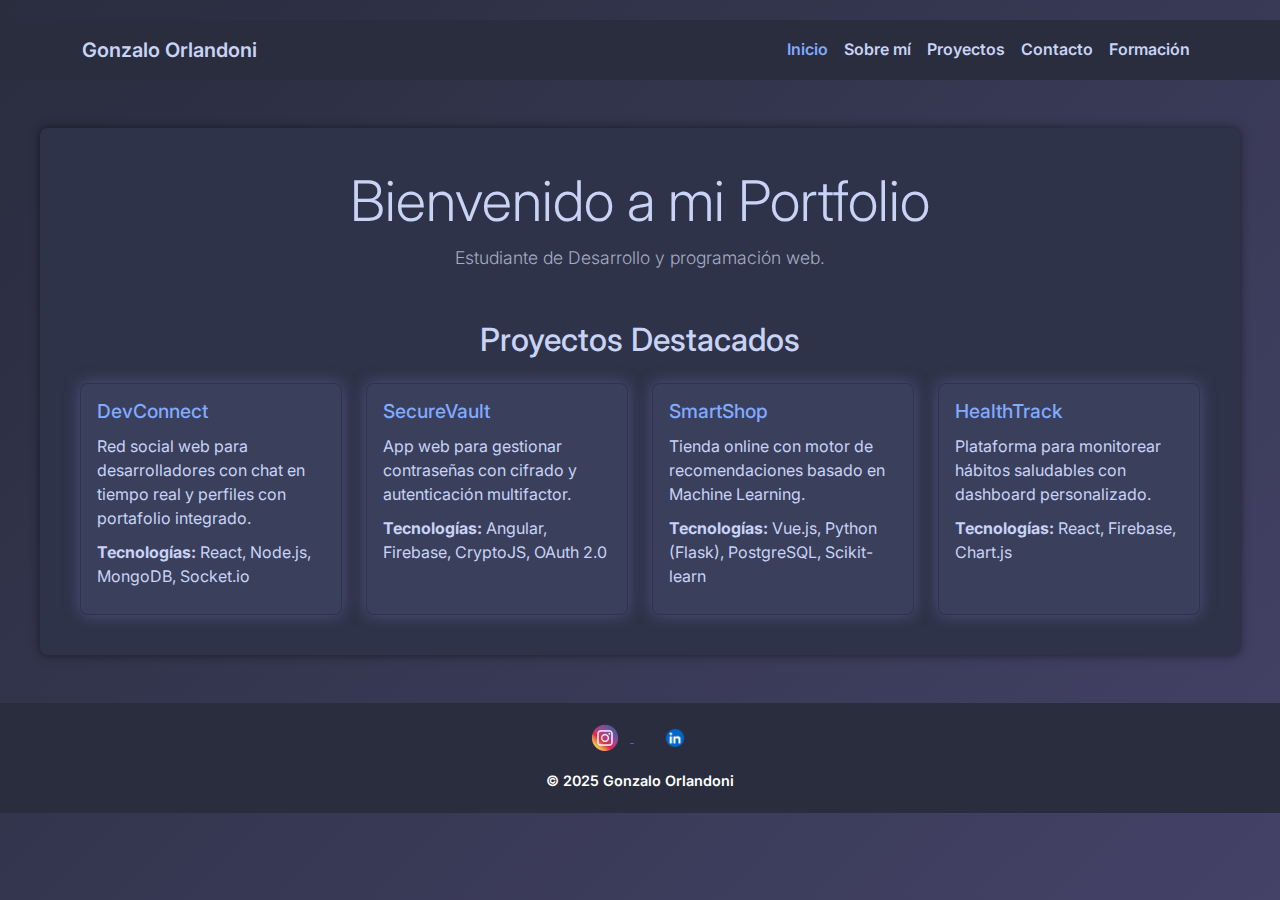
<file: index.html>
<!DOCTYPE html>
<html lang="es">
  <head>
    <meta charset="utf-8" />
    <meta name="viewport" content="width=device-width, initial-scale=1" />
    <title>Portfolio - Gonzalo Orlandoni</title>
    <link href="https://fonts.googleapis.com/css2?family=Inter:wght@400;600;700&display=swap" rel="stylesheet" />
    <link href="https://cdn.jsdelivr.net/npm/bootstrap@5.3.2/dist/css/bootstrap.min.css" rel="stylesheet" />
    <link rel="stylesheet" href="style.css" />
    <link rel="icon" href="../img/favicon-entrega2.png" type="image/png" />
    <meta name="description" content="Portfolio personal de Gonzalo Orlandoni: proyectos, habilidades y contacto." />
    <meta name="author" content="Gonzalo Orlandoni" />
    <meta name="description" content="Portfolio de Gonzalo Orlandoni: sobre mí, proyectos, formación y contacto." />
    <meta
      name="keywords"
      content="Portfolio, Web Developer, Gonzalo Orlandoni, Proyectos, HTML, CSS, JavaScript, Front-end"
    />
    <meta name="author" content="Gonzalo Orlandoni" />
    <meta name="robots" content="index, follow" />
  </head>
  <body>
    <header>
      <nav class="navbar navbar-expand-lg navbar-custom">
        <div class="container">
          <a class="navbar-brand" href="index.html">Gonzalo Orlandoni</a>
          <button
            class="navbar-toggler"
            type="button"
            data-bs-toggle="collapse"
            data-bs-target="#navbarNav"
            aria-controls="navbarNav"
            aria-expanded="false"
            aria-label="Toggle navigation"
          >
            <span class="navbar-toggler-icon"></span>
          </button>
          <div class="collapse navbar-collapse" id="navbarNav">
            <ul class="navbar-nav ms-auto">
              <li class="nav-item"><a class="nav-link active" href="index.html">Inicio</a></li>
              <li class="nav-item"><a class="nav-link" href="pages/sobre-mi.html">Sobre mí</a></li>
              <li class="nav-item"><a class="nav-link" href="pages/proyectos.html">Proyectos</a></li>
              <li class="nav-item"><a class="nav-link" href="pages/contacto.html">Contacto</a></li>
              <li class="nav-item"><a class="nav-link" href="pages/formacion.html">Formación</a></li>
            </ul>
          </div>
        </div>
      </nav>
    </header>
    <main class="container my-5">
      <section class="hero text-center mb-5">
        <h1 class="display-4">Bienvenido a mi Portfolio</h1>
        <p class="lead">Estudiante de Desarrollo y programación web.</p>
      </section>
      <section>
        <h2 class="mb-4 text-center">Proyectos Destacados</h2>
        <div class="row g-4">
          <div class="col-12 col-md-6 col-lg-3">
            <div class="card p-3 h-100">
              <h3>DevConnect</h3>
              <p>Red social web para desarrolladores con chat en tiempo real y perfiles con portafolio integrado.</p>
              <p><strong>Tecnologías:</strong> React, Node.js, MongoDB, Socket.io</p>
            </div>
          </div>
          <div class="col-12 col-md-6 col-lg-3">
            <div class="card p-3 h-100">
              <h3>SecureVault</h3>
              <p>App web para gestionar contraseñas con cifrado y autenticación multifactor.</p>
              <p><strong>Tecnologías:</strong> Angular, Firebase, CryptoJS, OAuth 2.0</p>
            </div>
          </div>
          <div class="col-12 col-md-6 col-lg-3">
            <div class="card p-3 h-100">
              <h3>SmartShop</h3>
              <p>Tienda online con motor de recomendaciones basado en Machine Learning.</p>
              <p><strong>Tecnologías:</strong> Vue.js, Python (Flask), PostgreSQL, Scikit-learn</p>
            </div>
          </div>
          <div class="col-12 col-md-6 col-lg-3">
            <div class="card p-3 h-100">
              <h3>HealthTrack</h3>
              <p>Plataforma para monitorear hábitos saludables con dashboard personalizado.</p>
              <p><strong>Tecnologías:</strong> React, Firebase, Chart.js</p>
            </div>
          </div>
        </div>
      </section>
    </main>

    <footer class="mt-5">
      <div class="social-links text-center mb-3">
        <a href="https://www.instagram.com/gonzaorlandoni/" target="_blank" rel="noopener noreferrer" class="mx-2">
          <img src="img/logoinstagram.png" alt="Instagram de Gonzalo Orlandoni" width="30" height="30" />
        </a>
        <a
          href="https://www.linkedin.com/in/gonzalo-javier-orlandoni-337892229/"
          target="_blank"
          rel="noopener noreferrer"
          class="mx-2"
        >
          <img src="img/logolinkedin.png" alt="LinkedIn" width="30" height="30" />
        </a>
      </div>
      <p class="text-center text-white">&copy; 2025 Gonzalo Orlandoni</p>
    </footer>

    <script src="https://cdn.jsdelivr.net/npm/bootstrap@5.3.0/dist/js/bootstrap.bundle.min.js"></script>
    <script>
      window.addEventListener("load", () => {
        document.body.classList.add("loaded");
      });
    </script>
  </body>
</html>
</file>
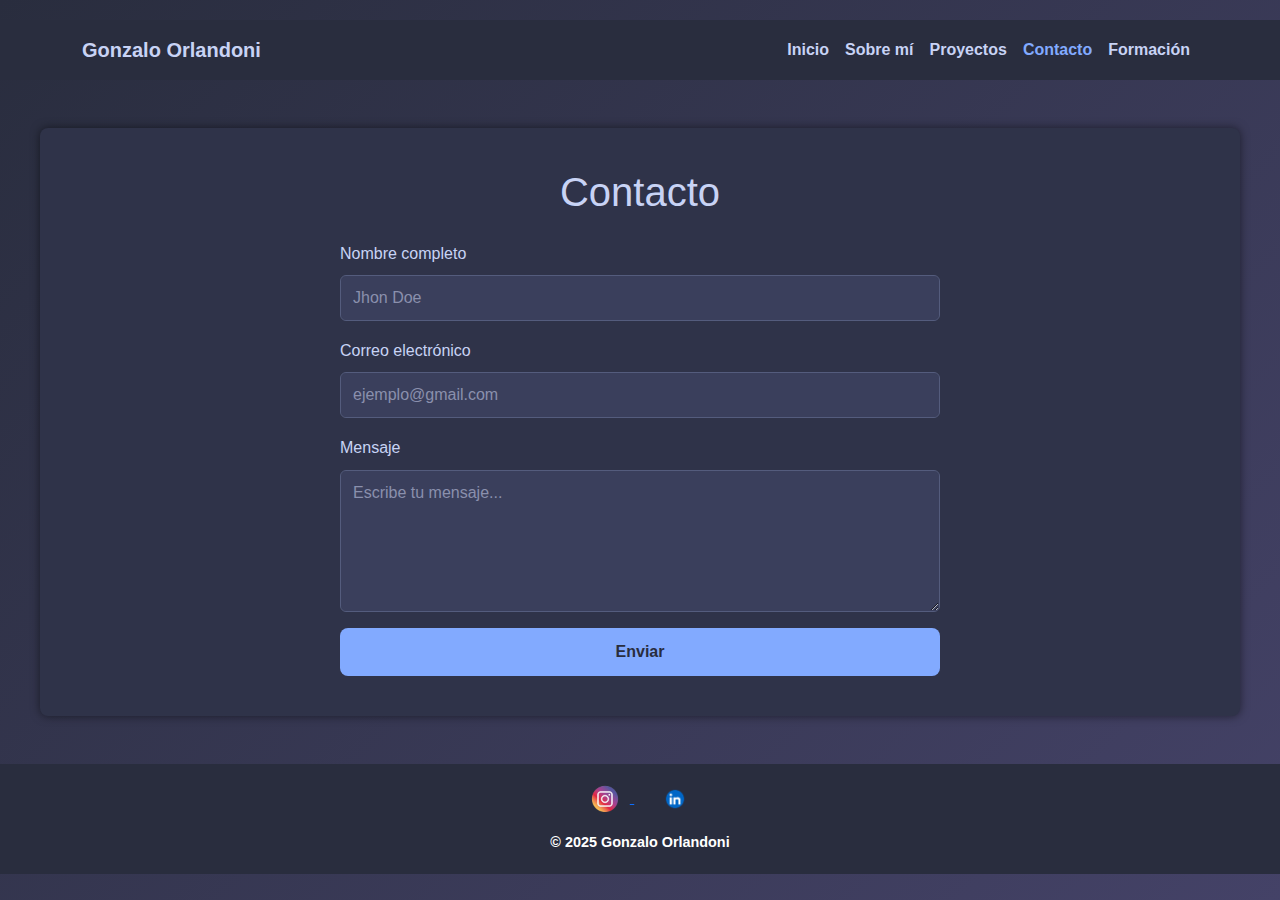
<file: pages/contacto.html>
<!DOCTYPE html>
<html lang="es">
  <head>
    <meta charset="UTF-8" />
    <meta name="viewport" content="width=device-width, initial-scale=1" />
    <title>Contacto - Gonzalo Orlandoni</title>
    <link href="https://cdn.jsdelivr.net/npm/bootstrap@5.3.0/dist/css/bootstrap.min.css" rel="stylesheet" />
    <link rel="stylesheet" href="../style.css" />
    <link rel="icon" href="../img/favicon-entrega2.png" type="image/png" />
    <meta
      name="description"
      content="Contacto con Gonzalo Orlandoni: envía un mensaje, solicita información o colabora en proyectos de desarrollo web."
    />
    <meta name="author" content="Gonzalo Orlandoni" />
    <meta name="description" content="Portfolio de Gonzalo Orlandoni: sobre mí, proyectos, formación y contacto." />
    <meta
      name="keywords"
      content="Portfolio, Web Developer, Gonzalo Orlandoni, Proyectos, HTML, CSS, JavaScript, Front-end"
    />
    <meta name="author" content="Gonzalo Orlandoni" />
    <meta name="robots" content="index, follow" />
  </head>
  <body>
    <header>
      <nav class="navbar navbar-expand-lg navbar-custom">
        <div class="container">
          <a class="navbar-brand" href="../index.html">Gonzalo Orlandoni</a>
          <button
            class="navbar-toggler"
            type="button"
            data-bs-toggle="collapse"
            data-bs-target="#navbarNav"
            aria-controls="navbarNav"
            aria-expanded="false"
            aria-label="Toggle navigation"
          >
            <span class="navbar-toggler-icon"></span>
          </button>
          <div class="collapse navbar-collapse" id="navbarNav">
            <ul class="navbar-nav ms-auto">
              <li class="nav-item"><a class="nav-link" href="../index.html">Inicio</a></li>
              <li class="nav-item"><a class="nav-link" href="sobre-mi.html">Sobre mí</a></li>
              <li class="nav-item"><a class="nav-link" href="proyectos.html">Proyectos</a></li>
              <li class="nav-item"><a class="nav-link active" href="contacto.html">Contacto</a></li>
              <li class="nav-item"><a class="nav-link" href="formacion.html">Formación</a></li>
            </ul>
          </div>
        </div>
      </nav>
    </header>

    <main class="container my-5">
      <section class="contacto mx-auto" style="max-width: 600px">
        <h1 class="mb-4 text-center">Contacto</h1>
        <form>
          <div class="mb-3">
            <label for="nombre" class="form-label">Nombre completo</label>
            <input type="text" class="form-control form-control-custom" id="nombre" placeholder="Jhon Doe" required />
          </div>
          <div class="mb-3">
            <label for="email" class="form-label">Correo electrónico</label>
            <input
              type="email"
              class="form-control form-control-custom"
              id="email"
              placeholder="ejemplo@gmail.com"
              required
            />
          </div>
          <div class="mb-3">
            <label for="mensaje" class="form-label">Mensaje</label>
            <textarea
              class="form-control form-control-custom"
              id="mensaje"
              rows="5"
              placeholder="Escribe tu mensaje..."
              required
            ></textarea>
          </div>
          <button type="submit" class="btn btn-custom w-100">Enviar</button>
        </form>
      </section>
    </main>

    <footer class="mt-5">
      <div class="social-links text-center mb-3">
        <a href="https://www.instagram.com/gonnorlandoni/" target="_blank" rel="noopener noreferrer" class="mx-2">
          <img src="../img/logoinstagram.png" alt="Instagram de Gonzalo Orlandoni" width="30" height="30" />
        </a>
        <a
          href="https://www.linkedin.com/in/gonzalo-javier-orlandoni-337892229/"
          target="_blank"
          rel="noopener noreferrer"
          class="mx-2"
        >
          <img src="../img/logolinkedin.png" alt="LinkedIn de Gonzalo Orlandoni" width="30" height="30" />
        </a>
      </div>
      <p class="text-center text-white">&copy; 2025 Gonzalo Orlandoni</p>
    </footer>

    <script src="https://cdn.jsdelivr.net/npm/bootstrap@5.3.0/dist/js/bootstrap.bundle.min.js"></script>
    <script>
      window.addEventListener("load", () => {
        document.body.classList.add("loaded");
      });
    </script>
  </body>
</html>
</file>
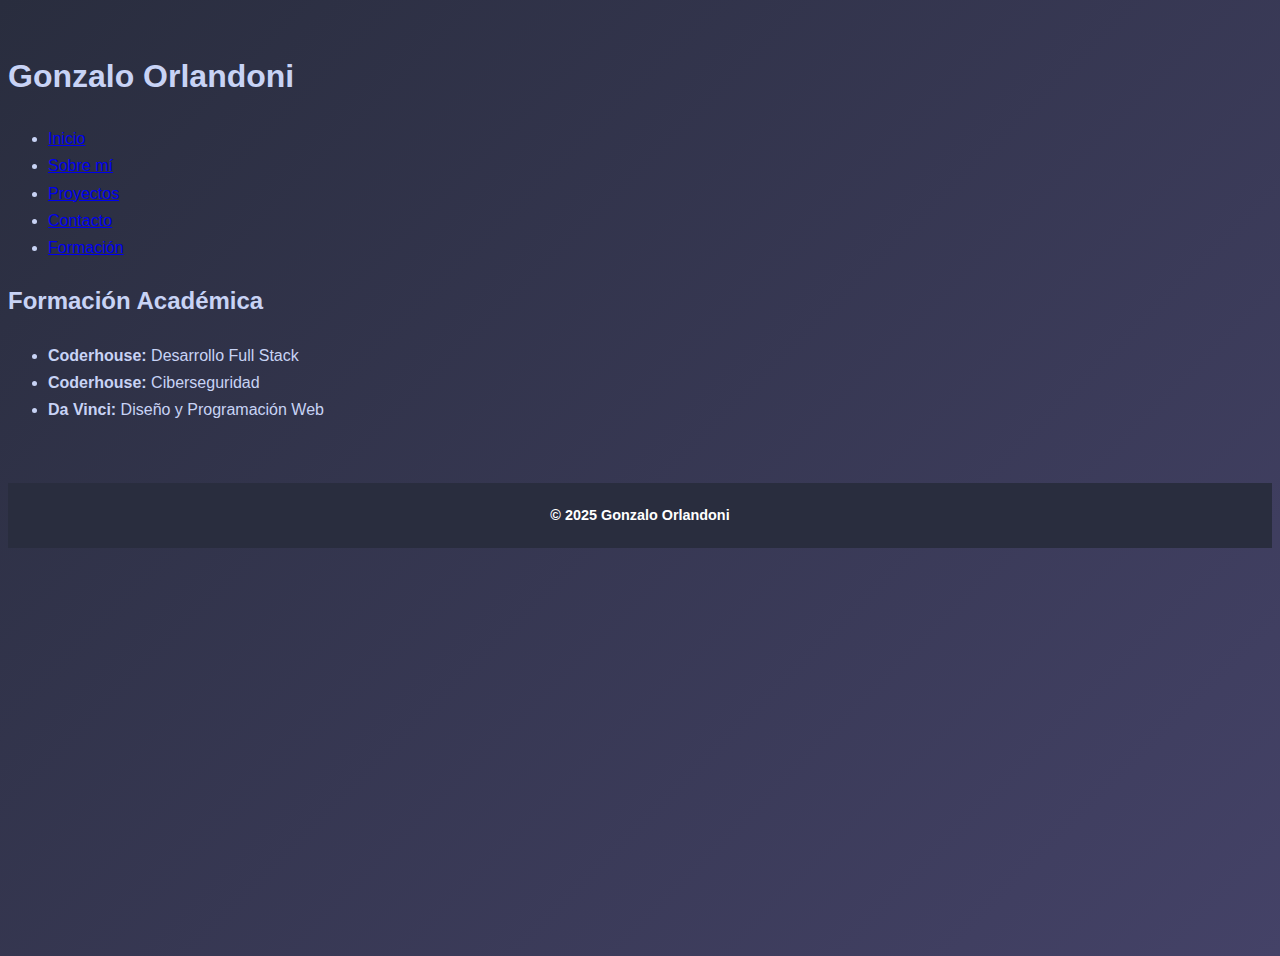
<file: pages/Formacion.html>
<!DOCTYPE html>
<html lang="es">
<head>
   <meta charset="UTF-8" />
   <meta name="viewport" content="width=device-width, initial-scale=1.0" />
   <title>Formación - Gonzalo Orlandoni</title>
   <link rel="stylesheet" href="../style.css">
   <link rel="icon" href="../img/favicon-entrega2.png" type="image/png">
</head>
<body>
   <header>
   <nav class="navbar">
      <h1>Gonzalo Orlandoni</h1>
      <ul class="nav-links">
      <li><a href="../index.html">Inicio</a></li>
      <li><a href="sobre-mi.html">Sobre mí</a></li>
      <li><a href="proyectos.html">Proyectos</a></li>
      <li><a href="contacto.html">Contacto</a></li>
      <li><a href="formacion.html">Formación</a></li>
      </ul>
   </nav>
   </header>
   <main>
   <section class="formacion">
      <h2>Formación Académica</h2>
      <ul>
      <li><strong>Coderhouse:</strong> Desarrollo Full Stack</li>
      <li><strong>Coderhouse:</strong> Ciberseguridad</li>
      <li><strong>Da Vinci:</strong> Diseño y Programación Web</li>
      </ul>
   </section>
   </main>
   <footer>
   <p>&copy; 2025 Gonzalo Orlandoni</p>
   </footer>
</body>
</html>
</file>
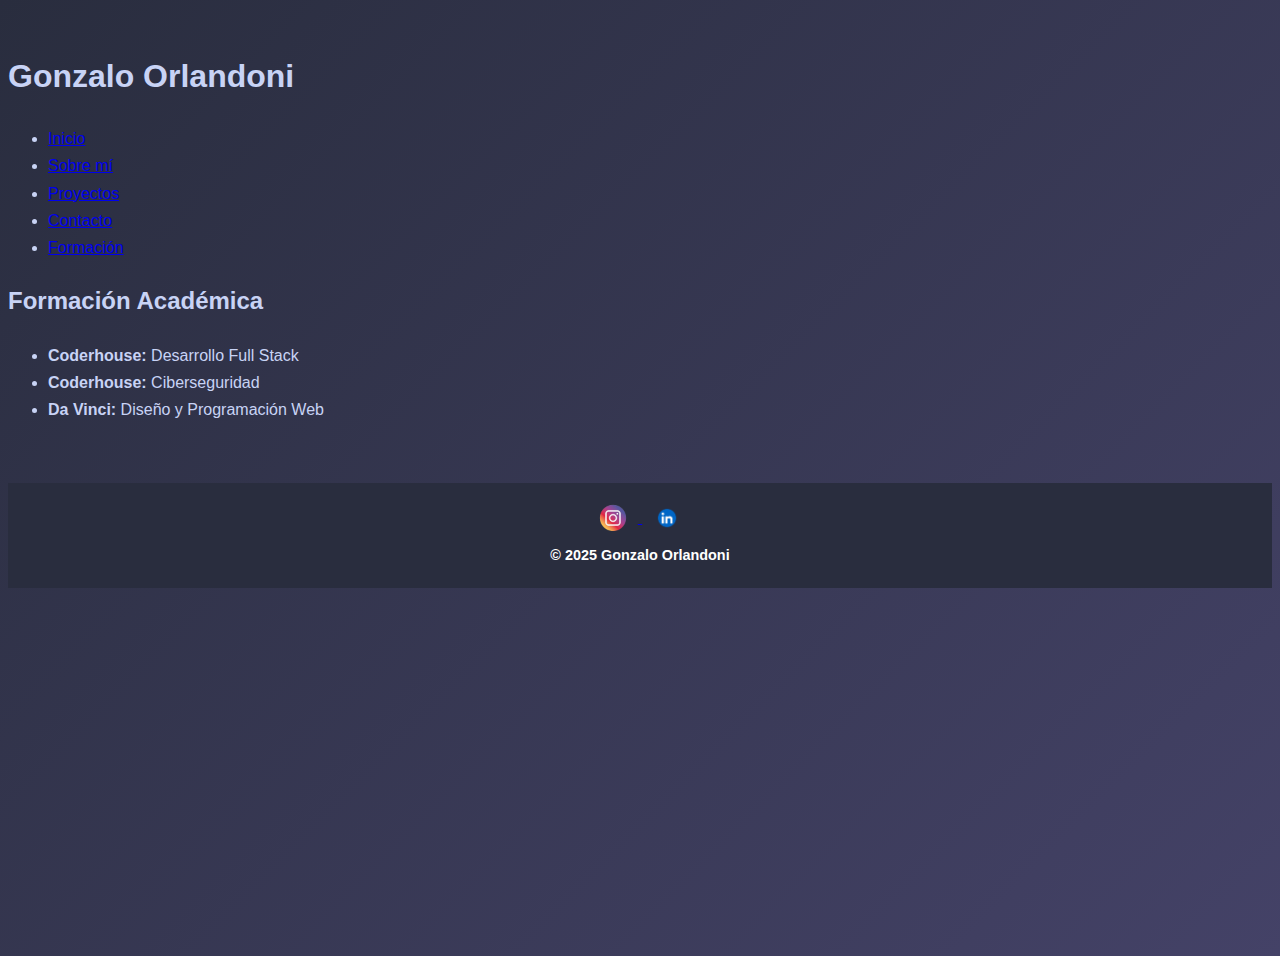
<file: pages/formacion.html>
<!DOCTYPE html>
<html lang="es">
<head>
   <meta charset="UTF-8" />
   <meta name="viewport" content="width=device-width, initial-scale=1.0" />
   <title>Formación - Gonzalo Orlandoni</title>
   <link rel="stylesheet" href="../style.css">
   <link rel="icon" href="../img/favicon-entrega2.png" type="image/png">
</head>
<body>
   <header>
   <nav class="navbar">
      <h1>Gonzalo Orlandoni</h1>
      <ul class="nav-links">
      <li><a href="../index.html">Inicio</a></li>
      <li><a href="sobre-mi.html">Sobre mí</a></li>
      <li><a href="proyectos.html">Proyectos</a></li>
      <li><a href="contacto.html">Contacto</a></li>
      <li><a href="formacion.html">Formación</a></li>
      </ul>
   </nav>
   </header>
   <main>
   <section class="formacion">
      <h2>Formación Académica</h2>
      <ul>
      <li><strong>Coderhouse:</strong> Desarrollo Full Stack</li>
      <li><strong>Coderhouse:</strong> Ciberseguridad</li>
      <li><strong>Da Vinci:</strong> Diseño y Programación Web</li>
      </ul>
   </section>
   </main>
   <footer>
   <div class="social-links">
   <a href="https://www.instagram.com/gonzaorlandoni/%7D" target="_blank" rel="noopener noreferrer">
   <img src="../img/logoinstagram.png" alt="Instagram" width="30" height="30">
   </a>
   <a href="https://www.linkedin.com/in/gonzalo-javier-orlandoni-337892229/" target="_blank" rel="noopener noreferrer">
   <img src="../img/logolinkedin.png" alt="Instagram" width="30" height="30">
   </a>
   </div>
   <p>&copy; 2025 Gonzalo Orlandoni</p>
   </footer>
</body>
</html>
</file>
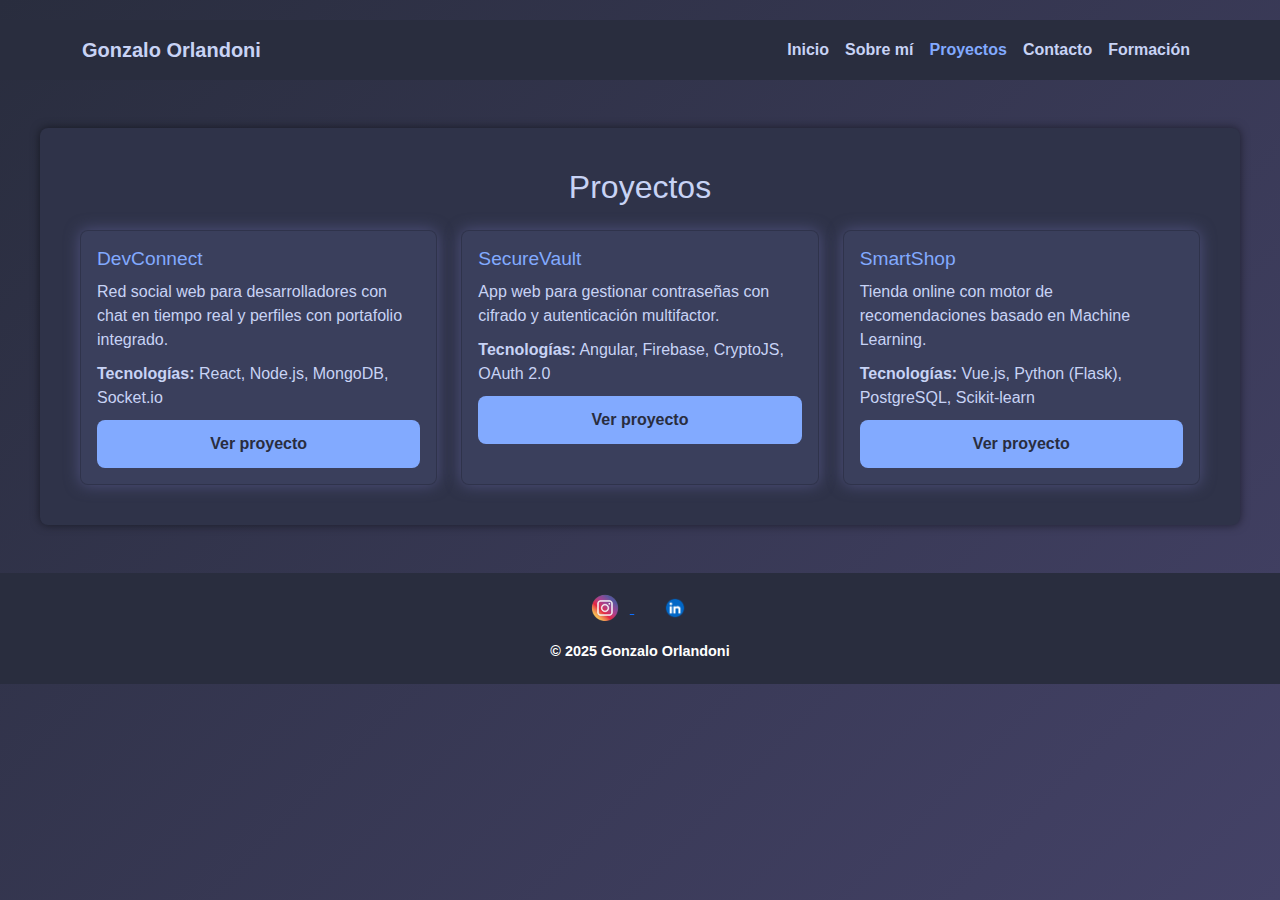
<file: pages/proyectos.html>
<!DOCTYPE html>
<html lang="es">
  <head>
    <meta charset="UTF-8" />
    <meta name="viewport" content="width=device-width, initial-scale=1" />
    <title>Proyectos - Gonzalo Orlandoni</title>
    <link href="https://cdn.jsdelivr.net/npm/bootstrap@5.3.0/dist/css/bootstrap.min.css" rel="stylesheet" />
    <link rel="stylesheet" href="../style.css" />
    <link rel="icon" href="../img/favicon-entrega2.png" type="image/png" />
  </head>
  <body>
    <header>
      <nav class="navbar navbar-expand-lg navbar-custom">
        <div class="container">
          <a class="navbar-brand" href="../index.html">Gonzalo Orlandoni</a>
          <button
            class="navbar-toggler"
            type="button"
            data-bs-toggle="collapse"
            data-bs-target="#navbarNav"
            aria-controls="navbarNav"
            aria-expanded="false"
            aria-label="Toggle navigation"
          >
            <span class="navbar-toggler-icon"></span>
          </button>
          <div class="collapse navbar-collapse" id="navbarNav">
            <ul class="navbar-nav ms-auto">
              <li class="nav-item"><a class="nav-link" href="../index.html">Inicio</a></li>
              <li class="nav-item"><a class="nav-link" href="sobre-mi.html">Sobre mí</a></li>
              <li class="nav-item"><a class="nav-link active" href="proyectos.html">Proyectos</a></li>
              <li class="nav-item"><a class="nav-link" href="contacto.html">Contacto</a></li>
              <li class="nav-item"><a class="nav-link" href="formacion.html">Formación</a></li>
            </ul>
          </div>
        </div>
      </nav>
    </header>

    <main class="container my-5">
      <h2 class="mb-4 text-center">Proyectos</h2>
      <div class="row g-4">
        <div class="col-12 col-md-6 col-lg-4">
          <div class="card p-3 h-100">
            <h3>DevConnect</h3>
            <p>Red social web para desarrolladores con chat en tiempo real y perfiles con portafolio integrado.</p>
            <p><strong>Tecnologías:</strong> React, Node.js, MongoDB, Socket.io</p>
            <a href="#" class="btn btn-custom">Ver proyecto</a>
          </div>
        </div>
        <div class="col-12 col-md-6 col-lg-4">
          <div class="card p-3 h-100">
            <h3>SecureVault</h3>
            <p>App web para gestionar contraseñas con cifrado y autenticación multifactor.</p>
            <p><strong>Tecnologías:</strong> Angular, Firebase, CryptoJS, OAuth 2.0</p>
            <a href="#" class="btn btn-custom">Ver proyecto</a>
          </div>
        </div>
        <div class="col-12 col-md-6 col-lg-4">
          <div class="card p-3 h-100">
            <h3>SmartShop</h3>
            <p>Tienda online con motor de recomendaciones basado en Machine Learning.</p>
            <p><strong>Tecnologías:</strong> Vue.js, Python (Flask), PostgreSQL, Scikit-learn</p>
            <a href="#" class="btn btn-custom">Ver proyecto</a>
          </div>
        </div>
        <!-- Agrega más proyectos aquí si querés -->
      </div>
    </main>

    <footer class="mt-5">
      <div class="social-links text-center mb-3">
        <a href="https://www.instagram.com/gonzaorlandoni/" target="_blank" rel="noopener noreferrer" class="mx-2">
          <img src="../img/logoinstagram.png" alt="Instagram" width="30" height="30" />
        </a>
        <a
          href="https://www.linkedin.com/in/gonzalo-javier-orlandoni-337892229/"
          target="_blank"
          rel="noopener noreferrer"
          class="mx-2"
        >
          <img src="../img/logolinkedin.png" alt="LinkedIn" width="30" height="30" />
        </a>
      </div>
      <p class="text-center text-white">&copy; 2025 Gonzalo Orlandoni</p>
    </footer>

    <script src="https://cdn.jsdelivr.net/npm/bootstrap@5.3.0/dist/js/bootstrap.bundle.min.js"></script>
  </body>
</html>
</file>
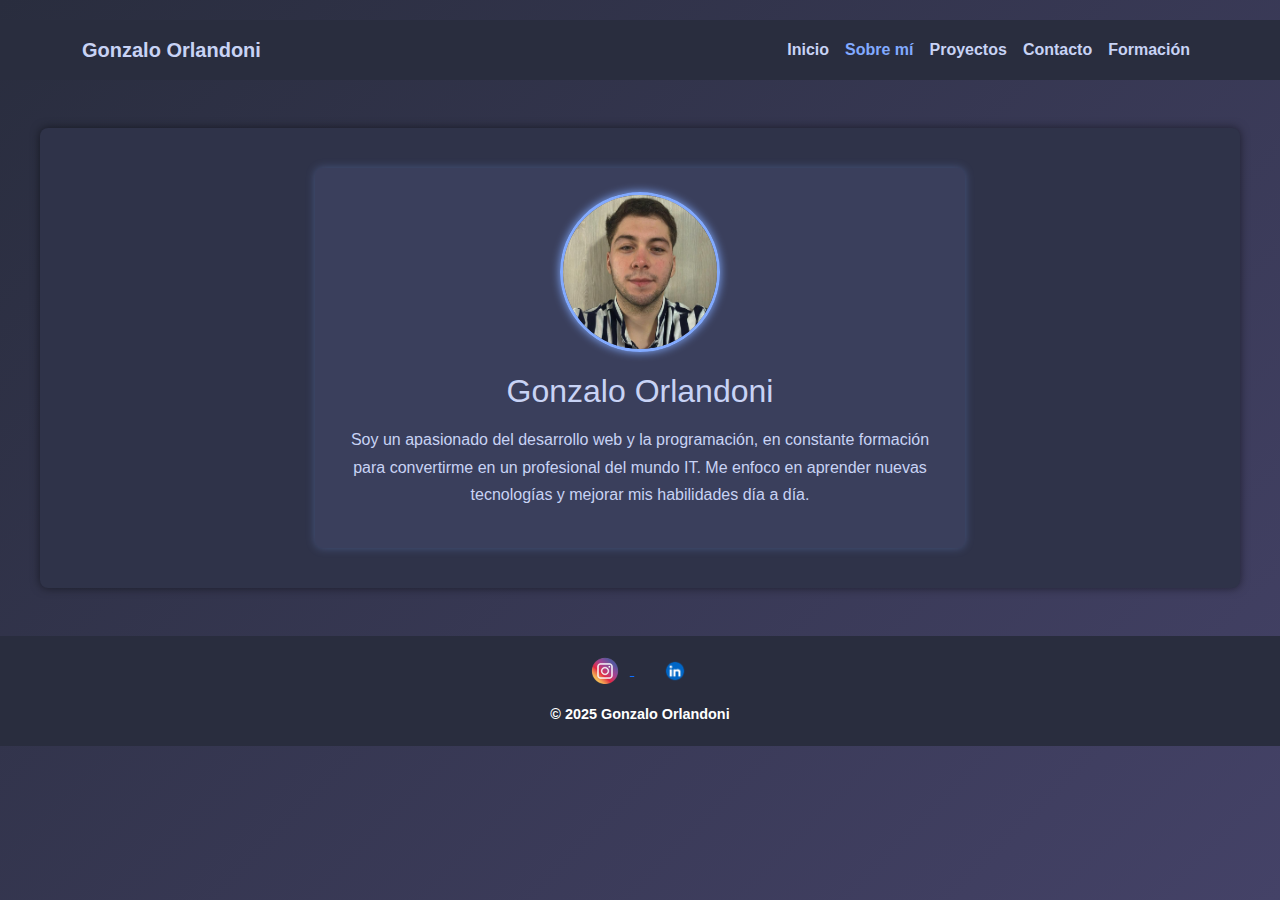
<file: pages/sobre-mi.html>
<!DOCTYPE html>
<html lang="es">
  <head>
    <meta charset="UTF-8" />
    <meta name="viewport" content="width=device-width, initial-scale=1" />
    <title>Sobre mí - Gonzalo Orlandoni</title>
    <link href="https://cdn.jsdelivr.net/npm/bootstrap@5.3.0/dist/css/bootstrap.min.css" rel="stylesheet" />
    <link rel="stylesheet" href="../style.css" />
    <link rel="icon" href="../img/favicon-entrega2.png" type="image/png" />
    <meta
      name="description"
      content="Sobre mí - Gonzalo Orlandoni, desarrollador web y programador, con experiencia en proyectos web y habilidades en HTML, CSS y JavaScript."
    />
    <meta name="author" content="Gonzalo Orlandoni" />
    <meta name="description" content="Portfolio de Gonzalo Orlandoni: sobre mí, proyectos, formación y contacto." />
    <meta
      name="keywords"
      content="Portfolio, Web Developer, Gonzalo Orlandoni, Proyectos, HTML, CSS, JavaScript, Front-end"
    />
    <meta name="author" content="Gonzalo Orlandoni" />
    <meta name="robots" content="index, follow" />
  </head>
  <body>
    <header>
      <nav class="navbar navbar-expand-lg navbar-custom">
        <div class="container">
          <a class="navbar-brand" href="../index.html">Gonzalo Orlandoni</a>
          <button
            class="navbar-toggler"
            type="button"
            data-bs-toggle="collapse"
            data-bs-target="#navbarNav"
            aria-controls="navbarNav"
            aria-expanded="false"
            aria-label="Toggle navigation"
          >
            <span class="navbar-toggler-icon"></span>
          </button>
          <div class="collapse navbar-collapse" id="navbarNav">
            <ul class="navbar-nav ms-auto">
              <li class="nav-item"><a class="nav-link" href="../index.html">Inicio</a></li>
              <li class="nav-item"><a class="nav-link active" href="sobre-mi.html">Sobre mí</a></li>
              <li class="nav-item"><a class="nav-link" href="proyectos.html">Proyectos</a></li>
              <li class="nav-item"><a class="nav-link" href="contacto.html">Contacto</a></li>
              <li class="nav-item"><a class="nav-link" href="formacion.html">Formación</a></li>
            </ul>
          </div>
        </div>
      </nav>
    </header>

    <main class="container my-5">
      <section class="sobre-mi p-4 mx-auto">
        <img src="../img/fotoperfil.png" alt="Gonzalo Orlandoni, desarrollador web" class="foto-perfil" />
        <h2 class="text-center mb-3">Gonzalo Orlandoni</h2>
        <p>
          Soy un apasionado del desarrollo web y la programación, en constante formación para convertirme en un
          profesional del mundo IT. Me enfoco en aprender nuevas tecnologías y mejorar mis habilidades día a día.
        </p>
      </section>
    </main>

    <footer class="mt-5">
      <div class="social-links text-center mb-3">
        <a href="https://www.instagram.com/gonzaorlandoni/" target="_blank" rel="noopener noreferrer" class="mx-2">
          <img src="../img/logoinstagram.png" alt="Instagram de Gonzalo Orlandoni" width="30" height="30" />
        </a>
        <a
          href="https://www.linkedin.com/in/gonzalo-javier-orlandoni-337892229/"
          target="_blank"
          rel="noopener noreferrer"
          class="mx-2"
        >
          <img src="../img/logolinkedin.png" alt="LinkedIn de Gonzalo Orlandoni" width="30" height="30" />
        </a>
      </div>
      <p class="text-center text-white">&copy; 2025 Gonzalo Orlandoni</p>
    </footer>

    <script src="https://cdn.jsdelivr.net/npm/bootstrap@5.3.0/dist/js/bootstrap.bundle.min.js"></script>
    <script>
      window.addEventListener("load", () => {
        document.body.classList.add("loaded");
      });
    </script>
  </body>
</html>
</file>
<file: style.css>
body {
  font-family: "Inter", "Segoe UI", Tahoma, Geneva, Verdana, sans-serif;
  background: linear-gradient(135deg, #292d3e, #444267);
  color: #c8d3f5;
  line-height: 1.7;
  padding: 20px 0;
  min-height: 100vh;
}

main.container {
  max-width: 1200px;
  margin: 40px auto;
  padding: 40px;
  background-color: #2f3349;
  border-radius: 8px;
  box-shadow: 0 0 10px rgba(0, 0, 0, 0.5);
}

.navbar-custom {
  background-color: #292d3e;
}

.navbar-custom .navbar-brand,
.navbar-custom .nav-link {
  color: #c8d3f5;
  font-weight: 600;
}

.navbar-custom .nav-link:hover,
.navbar-custom .nav-link.active {
  color: #82aaff;
}

.hero h2 {
  font-size: 2rem;
  margin-bottom: 10px;
  font-weight: 600;
}

.hero p {
  font-size: 1.1rem;
  color: #a4acc4;
}

.card {
  background-color: #3a3f5c;
  border-radius: 8px;
  box-shadow: 0 0 15px #4f517d;
  padding: 20px;
  color: #c8d3f5;
  transition: transform 0.3s ease, box-shadow 0.3s ease;
}

.card:hover {
  transform: scale(1.03);
  box-shadow: 0 0 25px #82aaff;
}

.card h3 {
  color: #82aaff;
  margin-bottom: 10px;
  font-size: 1.2rem;
}

.card p {
  margin: 0 0 10px 0;
  font-size: 1rem;
  line-height: 1.5;
}

.foto-perfil {
  width: 160px;
  height: 160px;
  object-fit: cover;
  border-radius: 50%;
  border: 3px solid #82aaff;
  box-shadow: 0 0 10px #82aaff;
  display: block;
  margin: 0 auto 20px auto;
}

footer {
  background-color: #292d3e;
  color: #ffffff; /* texto blanco sólido */
  text-align: center;
  padding: 20px;
  margin-top: 60px;
  font-weight: 600;
}

footer .social-links {
  margin-bottom: 10px;
}

footer .social-links a img {
  width: 30px;
  height: 30px;
  margin: 0 10px;
  vertical-align: middle;
  transition: filter 0.3s ease;
}

footer .social-links a:hover img {
  filter: brightness(1.4);
}

footer p {
  margin: 0;
  font-size: 0.9rem;
  color: #ffffff; /* aseguramos texto blanco */
}

.form-control-custom {
  background-color: #3a3f5c;
  border: 1px solid #545c7d;
  color: #c8d3f5;
  border-radius: 6px;
  padding: 10px 12px;
  transition: border-color 0.3s ease, background-color 0.3s ease;
}

.form-control-custom::placeholder {
  color: #8a90ad;
}

.form-control-custom:focus {
  background-color: #4b5073;
  border-color: #82aaff;
  color: #e6eaff;
  outline: none;
  box-shadow: 0 0 8px #82aaff;
}

.btn-custom {
  background-color: #82aaff;
  border: none;
  color: #292d3e;
  font-weight: 700;
  padding: 12px;
  border-radius: 8px;
  transition: background-color 0.3s ease;
  cursor: pointer;
}

.btn-custom:hover {
  background-color: #4b5073;
  color: #c8d3f5;
}

.list-group-item {
  background-color: #3a3f5c;
  border: none;
  color: #c8d3f5;
  font-weight: 500;
  margin-bottom: 8px;
  border-radius: 6px;
  padding: 10px 15px;
}

@media (max-width: 768px) {
  .hero h2 {
    font-size: 1.5rem;
  }

  .grid-proyectos {
    display: grid;
    grid-template-columns: repeat(2, 1fr);
    gap: 20px;
  }

  .sobre-mi {
    padding: 20px;
    max-width: 90%;
  }

  .foto-perfil {
    width: 120px;
    height: 120px;
  }

  .proyectos .card,
  .formacion .card {
    width: 100%;
    margin-bottom: 20px;
  }

  .contacto input,
  .contacto textarea,
  .contacto button {
    width: 100%;
    font-size: 16px;
  }

  h1 {
    font-size: 24px;
  }

  h2 {
    font-size: 20px;
  }

  p {
    font-size: 14px;
  }
}

@media (max-width: 576px) {
  .grid-proyectos {
    grid-template-columns: 1fr;
  }

  footer > .container {
    flex-direction: column;
    gap: 10px;
  }
}

.sobre-mi {
  background-color: #3a3f5c;
  border-radius: 8px;
  padding: 30px 40px;
  max-width: 650px;
  margin: 0 auto;
  box-shadow: 0 0 10px rgba(130, 170, 255, 0.3);
  text-align: center;
}

.text-white-custom {
  color: #ffffff !important;
}
</file>
